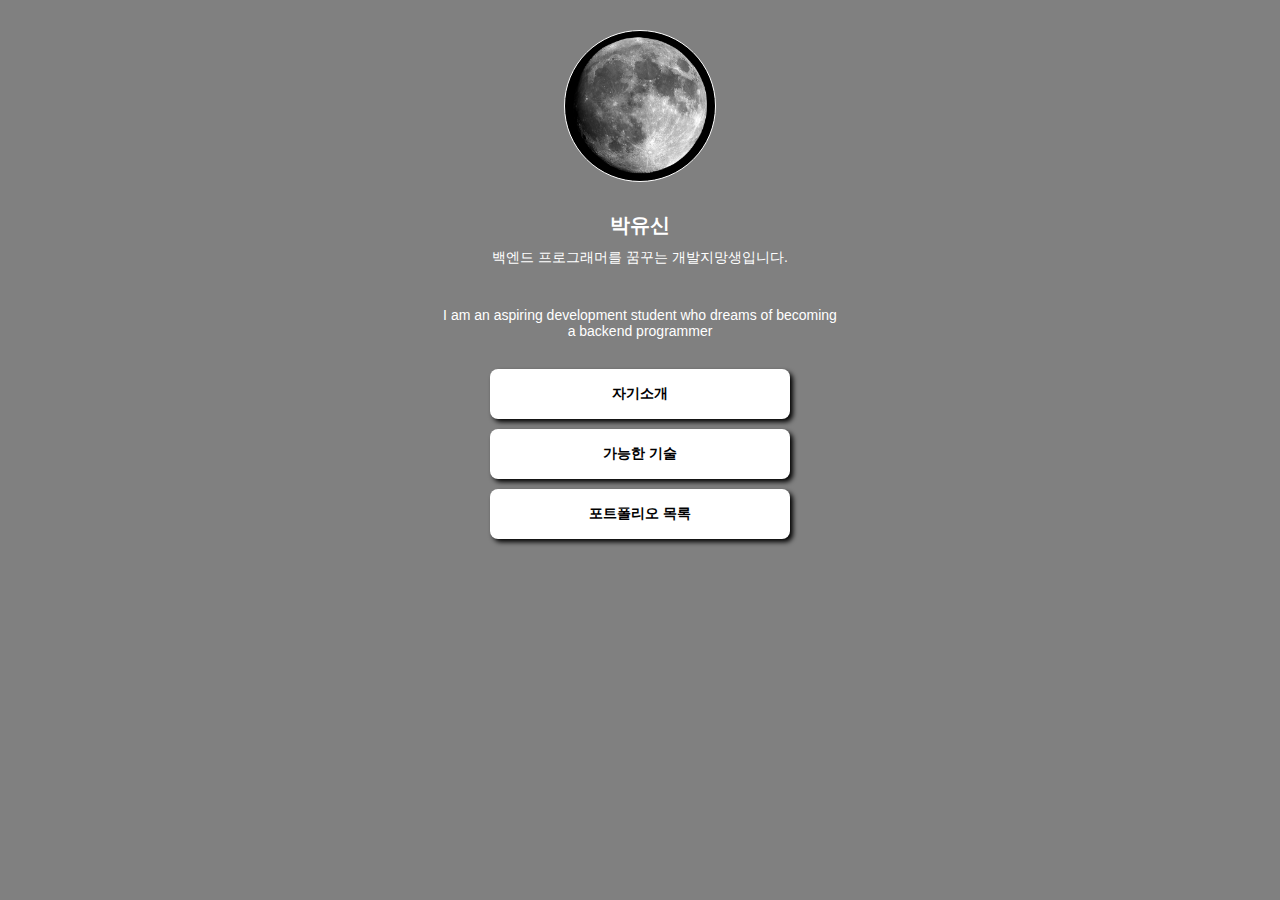
<file: index.html>
<!DOCTYPE html>
<html>
    <head>
        
        <!-- 웹페이지 보이지는 않지만, 필요한 설정을 해두는 곳이에요.-->
        <meta charset="UTF-8" />
        <meta http-equiv="X-UA-Compatible" content="IE=edge" />
        <meta name="viewport" content="width=device-width, initial-scale=1.0" />
        <meta property="og:title" content="박유신 - 프로필 링크" />
        <meta property="og:description" content="백엔드 프로그래머를 희망하는 프로그래머입니다." />
        <meta property="og:image" content="/images/profile.png" />
        <title>박유신 - 프로필 링크</title>
        
        <link rel="preconnect" href="https://fonts.googleapis.com">
        <link rel="preconnect" href="https://fonts.gstatic.com" crossorigin>
        <link href="https://fonts.googleapis.com/css2?family=Noto+Serif+KR:wght@200;300;400;500;600;700;900&family=Poppins:wght@300;400;500;600;700&display=swap" rel="stylesheet">
        <link rel="stylesheet"  href="/css/index.css">
    </head>

    <body>
        <div class = "wrap">
            <div class = "profile"> </div>
            <h1 class = "main"> 박유신 </h1>
            <p class = "sub"> 백엔드 프로그래머를 꿈꾸는 개발지망생입니다. </p>
            <p class = "eng_sub"> I am an aspiring development student who dreams of becoming a backend programmer </p>
            
            <a href="#" onclick="location.href='/pages/introduce.html'"> 자기소개 </a>
            <a href="#" onclick="location.href='/pages/introduce.html'"> 가능한 기술 </a>
            <a href="#" onclick="location.href='/pages/introduce.html'"> 포트폴리오 목록 </a>
        </div>
    </body>
</html>
</file>
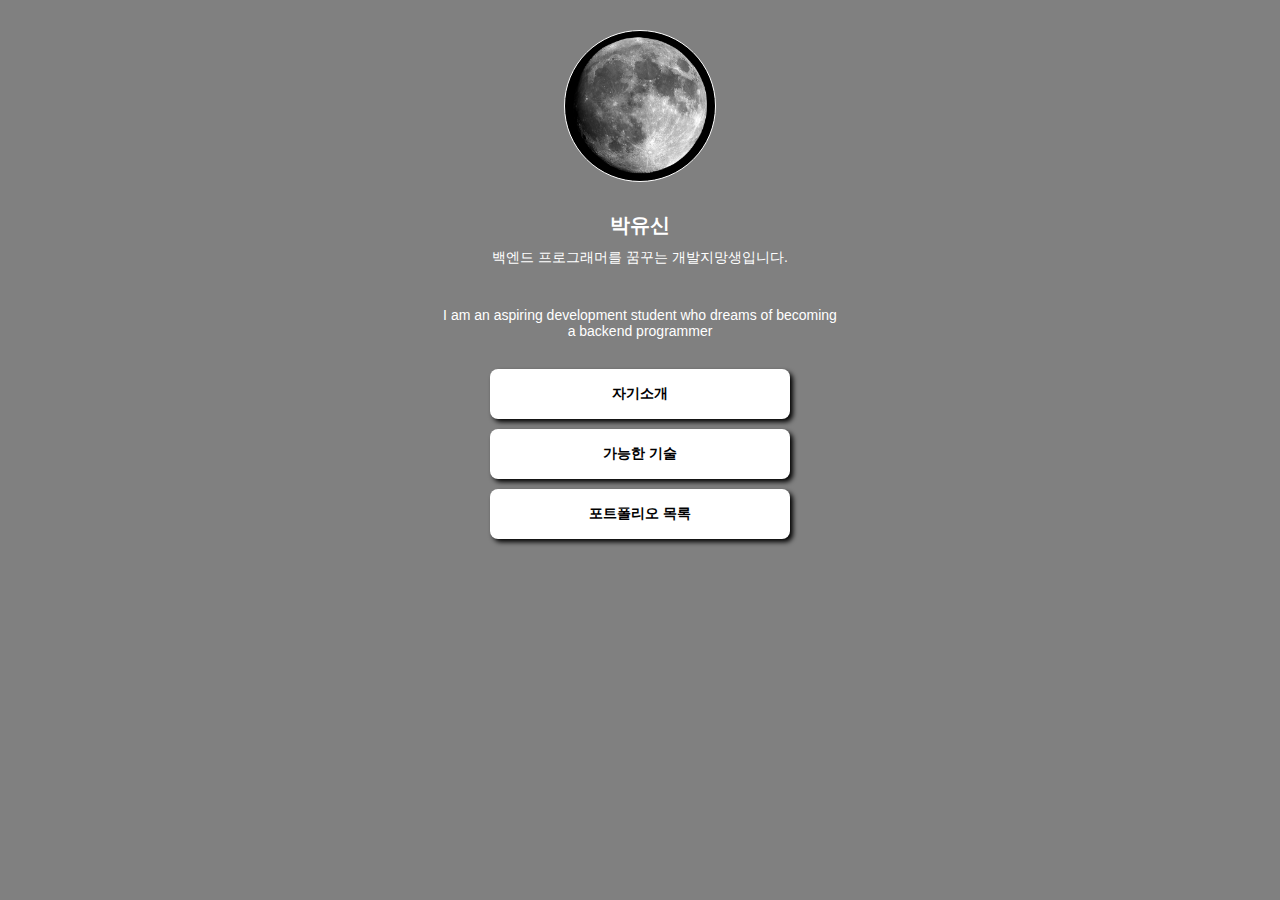
<file: pages/index.html>
<!DOCTYPE html>
<html>
    <head>
        
        <!-- 웹페이지 보이지는 않지만, 필요한 설정을 해두는 곳이에요.-->
        <meta charset="UTF-8" />
        <meta http-equiv="X-UA-Compatible" content="IE=edge" />
        <meta name="viewport" content="width=device-width, initial-scale=1.0" />
        <meta property="og:title" content="박유신 - 프로필 링크" />
        <meta property="og:description" content="백엔드 프로그래머를 희망하는 프로그래머입니다." />
        <meta property="og:image" content="profile.png" />
        <title>박유신 - 프로필 링크</title>
        
        <link rel="stylesheet"  href="/css/index.css">
    </head>

    <body>
        <div class = "wrap">
            <div class = "profile"> </div>
            <h1 class = "main"> 박유신 </h1>
            <p class = "sub"> 백엔드 프로그래머를 꿈꾸는 개발지망생입니다. </p>
            <p class = "eng_sub"> I am an aspiring development student who dreams of becoming a backend programmer </p>
            
            <a target="_blank" href="https://spartacodingclub.kr/"> 자기소개 </a>
            <a target="_blank" href="https://hanghae99.spartacodingclub.kr/"> 가능한 기술 </a>
            <a target="_blank" href="https://chang.spartacodingclub.kr/"> 포트폴리오 목록 </a>
        </div>
    </body>
</html>
</file>
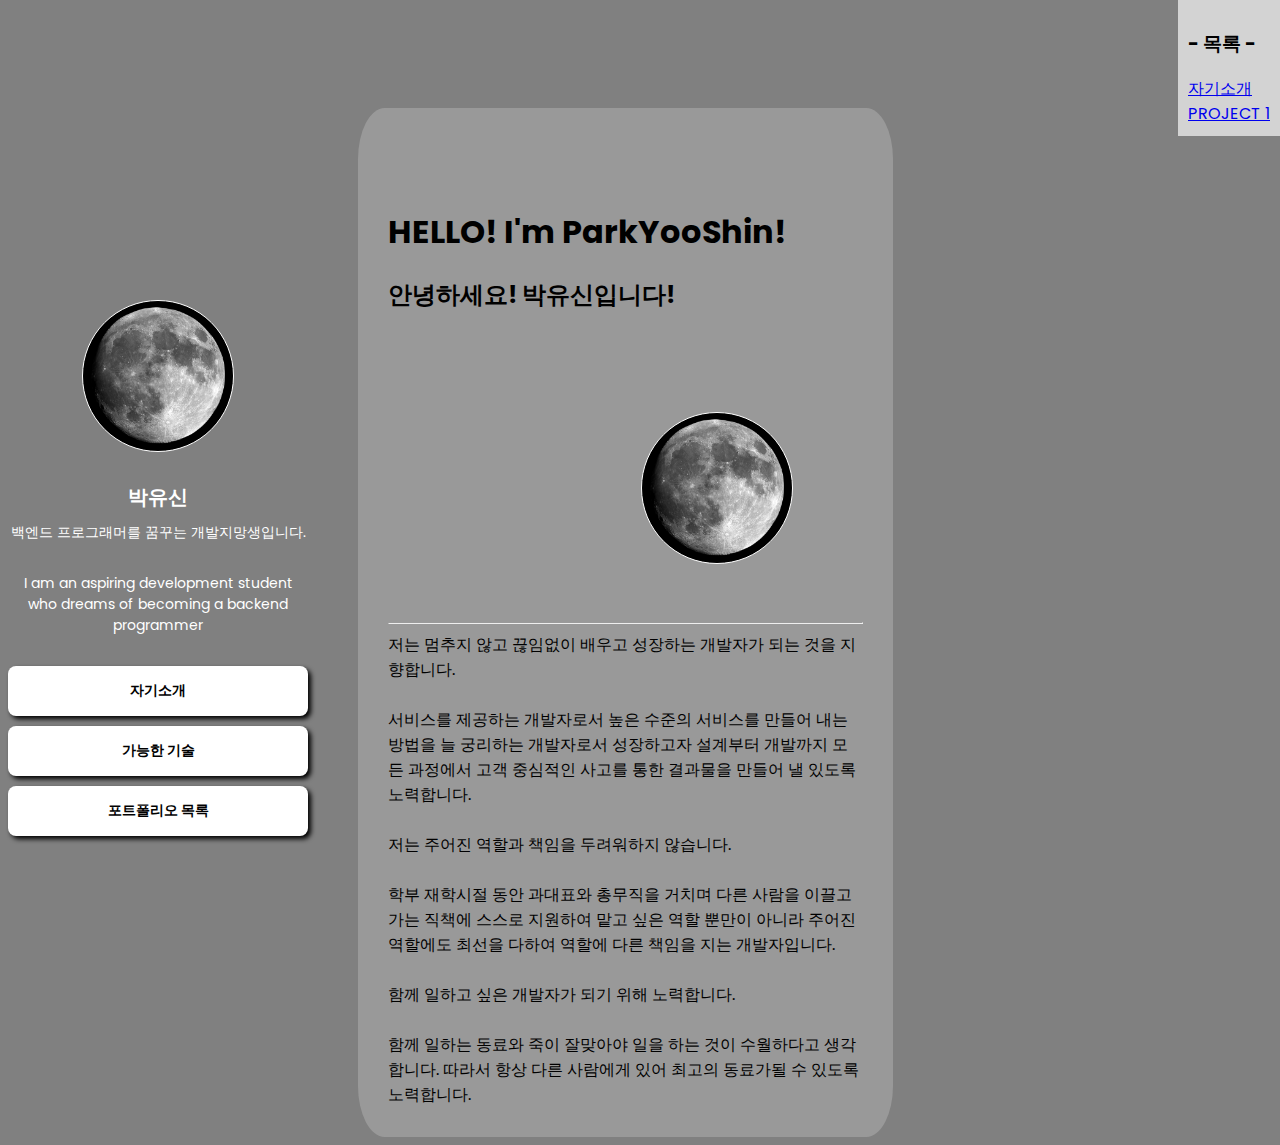
<file: pages/introduce.html>
<!DOCTYPE html>
<html lang="en">
<head>
    <meta charset="UTF-8">
    <meta name="viewport" content="width=device-width, initial-scale=1.0">
    <title>ParkYooShin_Introduce</title>
    <link rel="preconnect" href="https://fonts.googleapis.com">
    <link rel="preconnect" href="https://fonts.gstatic.com" crossorigin>
    <link href="https://fonts.googleapis.com/css2?family=Noto+Serif+KR:wght@200;300;400;500;600;700;900&family=Poppins:wght@300;400;500;600;700&display=swap" rel="stylesheet">
    <link rel = "stylesheet" href = "/css/introduce.css">
</head>
<body>
    
    <div class = "wrap" style= "float:left;" >
        <div class = "profile"></div>
        <h1 class = "main"> 박유신 </h1>
        <p class = "sub"> 백엔드 프로그래머를 꿈꾸는 개발지망생입니다. </p>
        <p class = "eng_sub"> I am an aspiring development student who dreams of becoming a backend programmer </p>
            
        <a target="blank" href="https://spartacodingclub.kr/"> 자기소개 </a>
        <a target="blank" href="https://hanghae99.spartacodingclub.kr/"> 가능한 기술 </a>
        <a target="blank" href="https://chang.spartacodingclub.kr/"> 포트폴리오 목록 </a>
        </div>
    </div>

    <div class = "introduce" style = "float:right;" >
        <div class = "MAIN" id = "section1" >
            <div class = "KOR_ENG_introduce" style = "float:left">    
                <h1 class = "eng_intro_main"> HELLO! I'm ParkYooShin!</h1>
                <h2 class = "intro_main"> 안녕하세요! 박유신입니다!</h2> 
            </div>
            <div class = "photo_mine" style = "float:right"></div>
        </div>
        <div class = "intro_myself" id = "section2">
            <hr/>
            <a> 저는 멈추지 않고 끊임없이 배우고 성장하는 개발자가 되는 것을 지향합니다. </a>
            <br><br>
            <a> 서비스를 제공하는 개발자로서 높은 수준의 서비스를 만들어 내는 방법을 늘 궁리하는 개발자로서 성장하고자 </a>
            <a> 설계부터 개발까지 모든 과정에서 고객 중심적인 사고를 통한 결과물을 만들어 낼 있도록 노력합니다.</a>
            <br><br>
            <a> 저는 주어진 역할과 책임을 두려워하지 않습니다.</a>
            <br><br>
            <a> 학부 재학시절 동안 과대표와 총무직을 거치며 다른 사람을 이끌고 가는 직책에 스스로 지원하여 맡고 싶은 역할 뿐만이 아니라</a>
            <a> 주어진 역할에도 최선을 다하여 역할에 다른 책임을 지는 개발자입니다.</a>
            <br><br>
            <a> 함께 일하고 싶은 개발자가 되기 위해 노력합니다.</a>
            <br><br>
            <a> 함께 일하는 동료와 죽이 잘맞아야 일을 하는 것이 수월하다고 생각합니다.</a>
            <a> 따라서 항상 다른 사람에게 있어 최고의 동료가될 수 있도록 노력합니다.</a>
        </div>
    </div>

    <div class = "NAV_warp" style = "float:right;">
        <div class = "nav">
            <h3> - 목록 - </h3>
            <a href="#section1">자기소개</a>
            <br>
            <a href="#section2"> PROJECT 1</a>

        </div>
    </div>
</body>
</html>

<script>
    $('a').click(function () {
      $('html, body').animate({
        scrollTop: $($.attr(this, 'href')).offset().top
      }, 500);
      return false;
    });
  </script>
</file>
<file: css/index.css>
body{
    background-color: gray;

    font-family: 'Noto Serif KR', serif;
    font-family: 'Poppins', sans-serif;
    font-family: 'Vina Sans', sans-serif;
}
@import url('https://fonts.googleapis.com/css2?family=Noto+Serif+KR:wght@200;300;400;500;600;700;900&family=Poppins:wght@300;400;500;600;700&display=swap');
    
.profile{
    width : 150px;
    height: 150px;

    background-color: black;
    border-radius: 100%;

    border : 1px solid white;

    background-image: url('/images/profile.png');
    background-position: center;
    background-size: cover;
}

.main{
    color:white;
    font-size : 20px;

    margin-top: 30px;
    margin-bottom: 0px;
}

.sub{
    color:white;
    font-size : 14px;

    margin-top:10px;
    margin-bottom:30px;
}

.eng_sub{
    color:white;
    font-size:14px;

    margin-top: 10px;
    margin-bottom:30px;
    text-align: center;
}


/*아래서 부터 웹 페이지 공간 배치 */
.wrap{
    width: 400px;
    margin: 30px auto 0px auto;

    display:flex;
    flex-direction: column;
    justify-content: center;
    align-items: center;
}

.wrap > a{
    width: 300px;
    height: 50px;

    background-color: white;
    border-radius: 8px;

    margin-bottom: 10px;
    font-size: 14px;
    font-weight: bold;
    color : black;

    display: flex;
    flex-direction: column;
    justify-content: center;
    align-items: center;

    text-decoration: none;

    box-shadow: 3px 3px 5px 0px black;
}

.wrap > a:hover{
    background-color: #f2f2f2;
}
</file>
<file: css/introduce.css>
@import url('https://fonts.googleapis.com/css2?family=Noto+Serif+KR:wght@200;300;400;500;600;700;900&family=Poppins:wght@300;400;500;600;700&display=swap');
body{
    background-color: gray;
    display: flex;
    gap:50px;

    

    font-family: 'Noto Serif KR', serif;
    font-family: 'Poppins', sans-serif;
}
/* smooth-scroll */
html{
    scroll-behavior: smooth;
}

/* 프로필 사진 설정 */    
.profile{
    width: 150px;
    height: 150px;

    background-color: black;
    border-radius: 100%;

    border : 1px solid white;

    background-image: url('/images/profile.png');
    background-position: center;
    background-size:cover;
}

.main{
    /* 이름 */
    color:white;
    font-size: 20px;

    margin-top: 30px;
    margin-bottom: 0px;
}

.sub{
    color: white;
    font-size: 14px;

    margin-top:10px;
    margin-bottom:30px;
}

.eng_sub{
    color:white;
    font-size: 14px;

    margin-top: 0px;
    margin-bottom: 30px;
    text-align: center;
}

.wrap{
    flex:1;
    /* width: 400px; */
    margin:0px 0px 0px 0px;

    display: flex;
    flex-direction: column;
    justify-content: center;
    align-items: center;
}

.wrap > a{
    width: 300px;
    height: 50px;

    background-color: white;
    border-radius: 8px;

    margin-bottom: 10px;
    font-size: 14px;
    font-weight: bold;
    color : black;

    display: flex;
    flex-direction: column;
    justify-content: center;
    align-items: center;

    text-decoration: none;

    box-shadow: 3px 3px 5px 0px black;
}
.wrap > a:hover{
    background-color: #f2f2f2;
}

.intro_myself{

    margin-left: 30px;
    margin-right: 30px;
    margin-top: 50px;
    margin-bottom: 30px;
}

.intro_main{
    margin-right: 0px;
    margin-bottom: 0px;
}

.eng_intro_main{
    margin-top: 0px;
}
/*아래서 부터 웹 페이지 공간 배치 */



.introduce{

    flex:3;
    /* background-color: #495057; */
    background-color: #999999;
    border-radius: 5%;
    margin-top: 100px;
    margin-right: 30%;
    position:relative;
    

    display: flex;
    flex-direction: column;
    justify-content: left;
    align-items: left;
    
}

.KOR_ENG_introduce{
    margin-top: 100px;
    margin-left:30px;

    float:1;
    
}

.photo_mine{
    width: 150px;
    height: 150px;

  
    margin-top: 100px;
    margin-right: 100px;

    float:1;

    background-color: black;
    border-radius: 100%;

    border : 1px solid white;

    background-image: url('/images/profile.png');
    background-position: center;
    background-size:cover;
}

.NAV_warp{
    flex:2;
    text-decoration: none;
    float:right;
    position:fixed;
    top: 0;
    right:0;
    background-color: lightgray;
    padding:10px;
    
}
</file>
